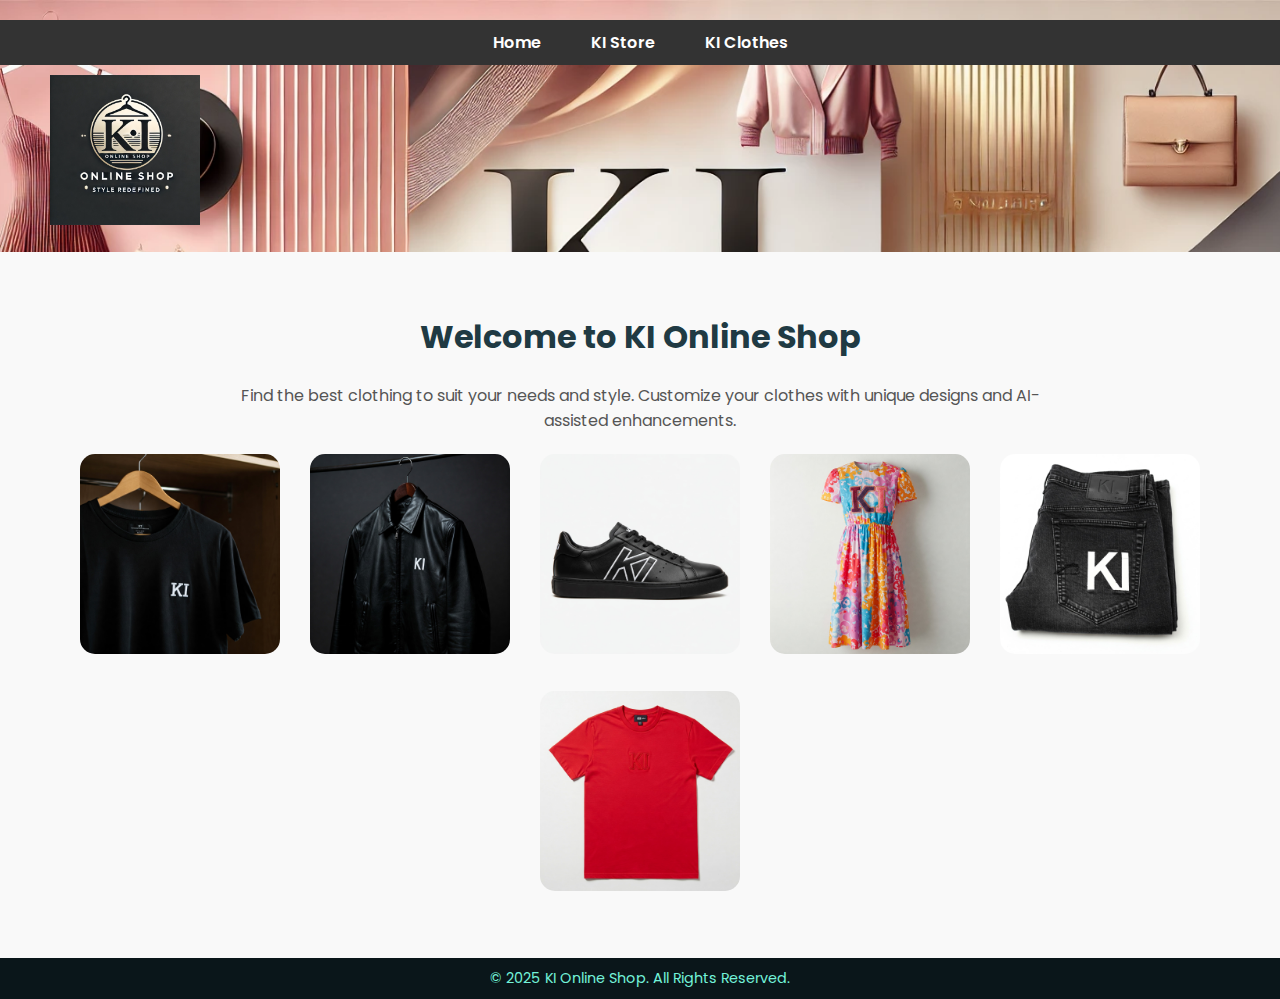
<file: index.html>
<!DOCTYPE html>
<html lang="en">
<head>
    <meta charset="UTF-8">
    <meta name="viewport" content="width=device-width, initial-scale=1.0">
    <title>KI Online Shop</title>
    <link rel="stylesheet" href="css/shop.css">
    <link rel="stylesheet" href="dest/css/lightbox.css">
</head>
<body>
    <header>
        <nav>
            <ul>
                <li class="current"><a href="index.html">Home</a></li>
                <li><a href="store.html">KI Store</a></li>
                <li><a href="cloth.html">KI Clothes</a></li>
            </ul>
        </nav>
        <img src="images/clothelogo.webp" width="150" alt="Shop logo">
    </header>
    <main>
        <h1>Welcome to KI Online Shop</h1>
        <p>Find the best clothing to suit your needs and style. Customize your clothes with unique designs and AI-assisted enhancements.</p>
        <div class="flex">
           <a href="images/KI-blackT.jpeg" data-lightbox="images" data-title="Black T-Shirt">
                <img src="images/KI-blackT.jpeg" alt="Black T-Shirt">
            </a> 
            <a href="images/KI-black-jacket.jpeg" data-lightbox="images" data-title="Black Jacket">
                <img src="images/KI-black-jacket.jpeg" alt="Black Jacket">
            </a>
            <a href="images/black-shoes.jpeg" data-lightbox="images" data-title="Black Shoes">
                <img src="images/black-shoes.jpeg" alt="Black Shoes">
            </a>
            <a href="images/colorfuldress.jpeg" data-lightbox="images" data-title="Colorful Dress">
                <img src="images/colorfuldress.jpeg" alt="Colorful Dress">
            </a>
            <a href="images/black-jeans.jpeg" data-lightbox="images" data-title="Black Jeans">
                <img src="images/black-jeans.jpeg" alt="Black Jeans">
            </a>
            <a href="images/red-tshirt.jpeg" data-lightbox="images" data-title="Red T-Shirt">
                <img src="images/red-tshirt.jpeg" alt="Red T-Shirt">
            </a>
        </div>
    </main>
    <footer>
        &copy; 2025 KI Online Shop. All Rights Reserved.
    </footer>
    <script src="dest/js/lightbox-plus-jquery.js"></script>
</body>
</html>
</file>
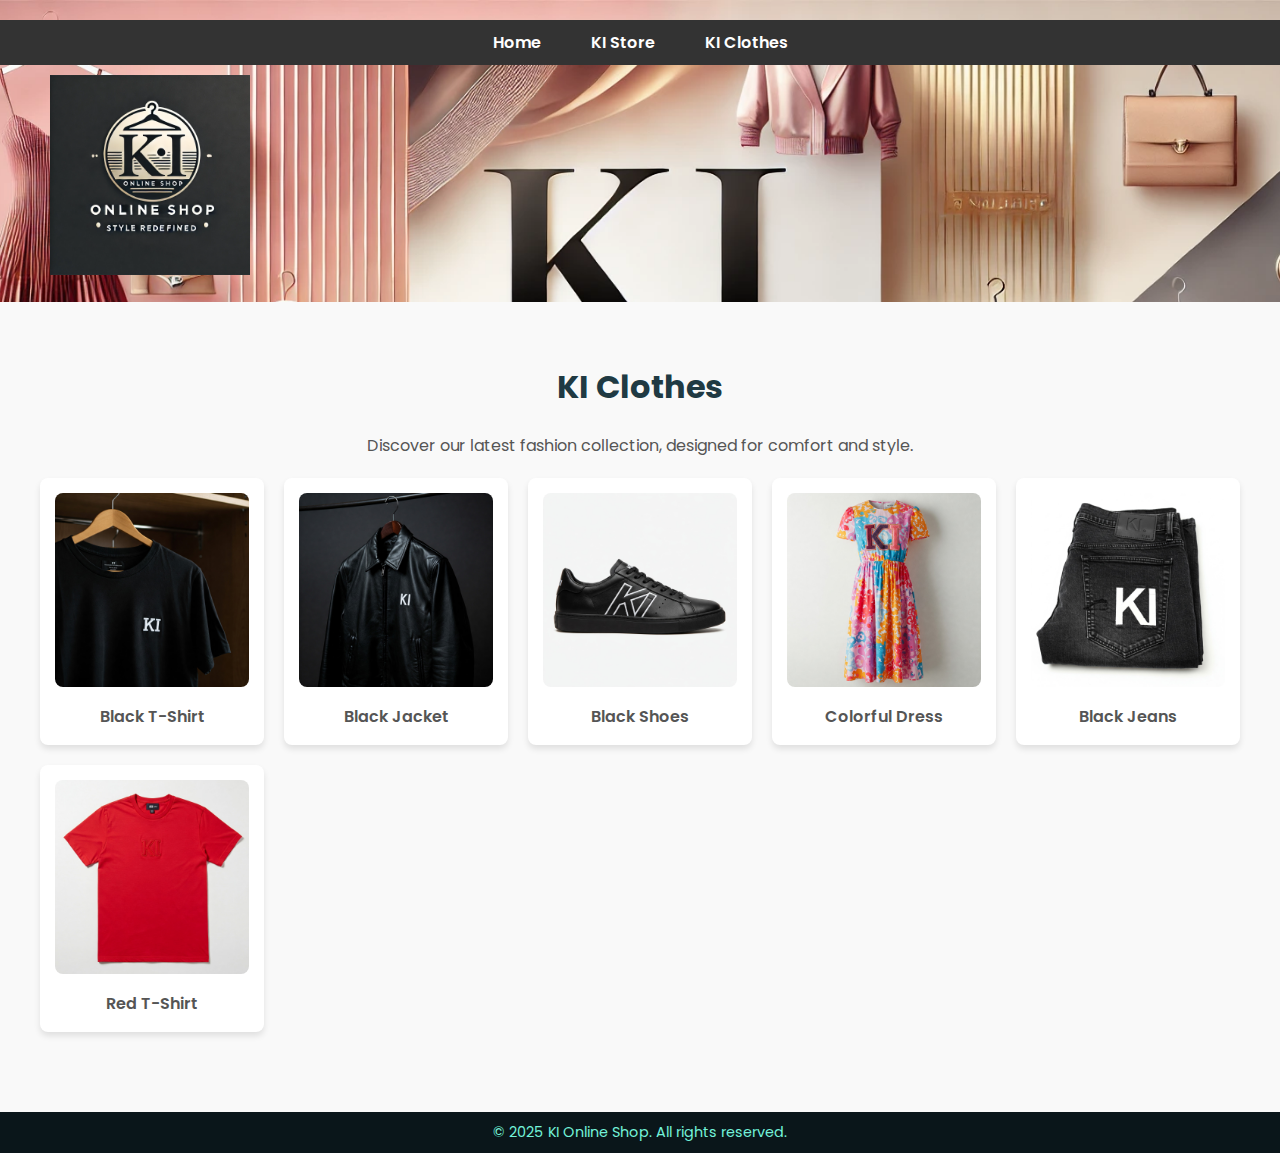
<file: cloth.html>
<!DOCTYPE html>
<html lang="en">

<head>
  <meta charset="utf-8">
  <meta name="viewport" content="width=device-width, initial-scale=1.0">
  <title>KI Online Shop - Clothes</title>
  <link rel="stylesheet" href="css/shop.css">
  <link href="https://fonts.googleapis.com/css2?family=Poppins:wght@300;400;600&display=swap" rel="stylesheet">
  <link rel="stylesheet" href="dest/css/lightbox.css">
</head>

<body>
  <header>
    <nav>
      <ul>
        <li><a href="index.html">Home</a></li>
        <li><a href="store.html">KI Store</a></li>
        <li class="current"><a href="cloth.html">KI Clothes</a></li>
      </ul>
    </nav>
    <img src="images/clothelogo.webp" width="200" alt="Shop logo">
  </header>

  <main>
    <h1>KI Clothes</h1>
    <p class="intro-text">Discover our latest fashion collection, designed for comfort and style.</p>
    
    <div class="product-grid">
      <div class="product">
        <a href="images/KI-blackT.jpeg" data-lightbox="images" data-title="Black T-Shirt">
          <img src="images/KI-blackT.jpeg" alt="Black T-Shirt">
        </a>
        <p>Black T-Shirt</p>
      </div>
      <div class="product">
        <a href="images/KI-black-jacket.jpeg" data-lightbox="images" data-title="Black Jacket">
          <img src="images/KI-black-jacket.jpeg" alt="Black Jacket">
        </a>
        <p>Black Jacket</p>
      </div>
      <div class="product">
        <a href="images/black-shoes.jpeg" data-lightbox="images" data-title="Black Shoes">
          <img src="images/black-shoes.jpeg" alt="Black Shoes">
        </a>
        <p>Black Shoes</p>
      </div>
      <div class="product">
        <a href="images/colorfuldress.jpeg" data-lightbox="images" data-title="Colorful Dress">
          <img src="images/colorfuldress.jpeg" alt="Colorful Dress">
        </a>
        <p>Colorful Dress</p>
      </div>
      <div class="product">
        <a href="images/black-jeans.jpeg" data-lightbox="images" data-title="Black Jeans">
          <img src="images/black-jeans.jpeg" alt="Black Jeans">
        </a>
        <p>Black Jeans</p>
      </div>
      <div class="product">
        <a href="images/red-tshirt.jpeg" data-lightbox="images" data-title="Red T-Shirt">
          <img src="images/red-tshirt.jpeg" alt="Red T-Shirt">
        </a>
        <p>Red T-Shirt</p>
      </div>
    </div>
  </main>

  <footer>
    © 2025 KI Online Shop. All rights reserved.
  </footer>
  <script src="dest/js/lightbox-plus-jquery.js"></script>
</body>

</html>
</file>
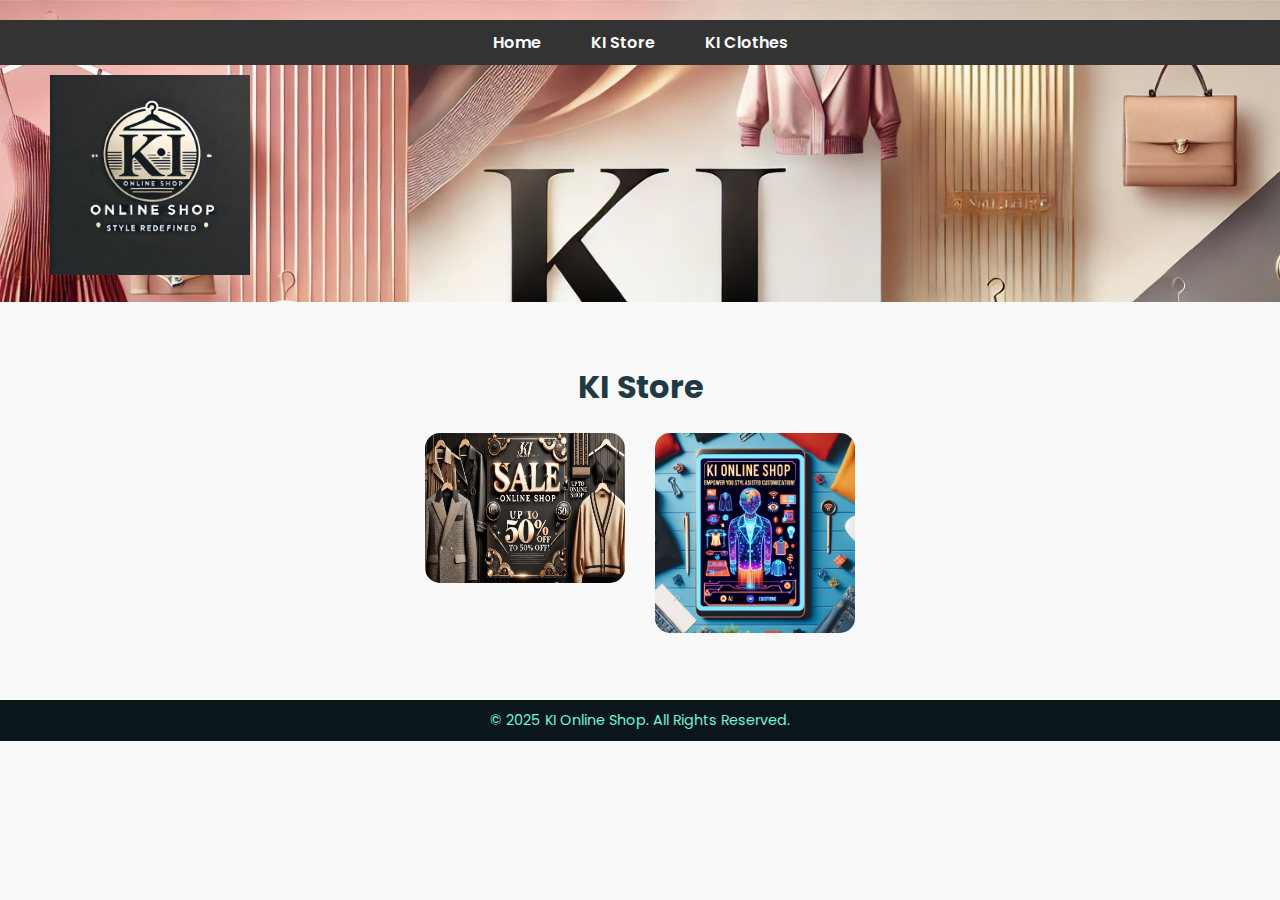
<file: store.html>
<!DOCTYPE html>
<html lang="en">

<head>
  <meta charset="utf-8">
  <meta name="viewport" content="width=device-width">
  <title>KI Onlin Shop</title>
  <link rel="stylesheet" href="css/shop.css">
  <link rel="stylesheet" href="dest/css/lightbox.css">
</head>

<body>
  <header>
    <nav>
      <ul>
        <li><a href="index.html">Home</a></li>
        <li class="current"><a href="store.html">KI Store</a></li>
        <li><a href="cloth.html">KI Clothes</a></li>
      </ul>
    </nav>
    <img src="images/clothelogo.webp" width="200" alt="Shop logo.">
    
  </header>
  <main>
    <h1>KI Store</h1>
    <div class="flex">
      <a href="images/offsales.webp" data-lightbox="images" data-title="offsales">
        <img src="images/offsales.webp" alt="offsales" width="75%" height="150px">
      </a>
      <a href="images/shopAI.png" data-lightbox="images" data-title="customize with AI">
        <img src="images/shopAI.png" alt="customize with AI" width="100px">
      </a>
    </div>
  </main>
  <footer>
    &copy; 2025 KI Online Shop. All Rights Reserved.
  </footer>
  <script src="dest/js/lightbox-plus-jquery.js"></script>
</body>

</html>
</file>
<file: css/shop.css>
/* Modernized Shop CSS */

/* Importing Google Fonts */
@import url('https://fonts.googleapis.com/css2?family=Poppins:wght@300;400;600&display=swap');

body {
    
    font-family: 'Poppins', sans-serif;
    font-size: 100%;
    color: #333;
    background-color: #f9f9f9;
    margin: 0;
    padding: 0;
}

/* Header & Navigation */
header {
    background-image: url(../images/clothebanner.webp);
    background-repeat: no-repeat;
    background-position: center;
    background-attachment: fixed;
    background-size: cover;
    /* background: linear-gradient(to right, #0f2027, #203a43, #2c5364); */
    color: white;
    padding: 20px 0;
    
}
header img{
    padding-top: 10px;
    padding-left: 50px;
    animation-name: rotate;
    animation-duration: 2s;
    animation-iteration-count: 1;
    animation-direction:normal ;
}

nav {
    display: flex;
    justify-content: center;
    background: rgba(0, 0, 0, 0.8);
    background-color: #333;
    padding: 10px 0;
    position: sticky;
    top: 0;
    width: 100%;
    z-index: 1000;
}

nav ul {
    list-style: none;
    display: flex;
    justify-content: center;
    padding: 0;
    margin: 0;
    display: flex;
    gap: 20px;
}

nav ul li {
    display: inline;
}

nav a {
    color: white;
    text-decoration: none;
    font-weight: 600;
    padding: 10px 15px;
    transition: all 0.3s;
}

nav a:hover {
    background: #17a2b8;
    border-radius: 5px;
}

/* Main Section */
main {
    text-align: center;
    padding: 40px 20px;
}

h1 {
    font-size: 2rem;
    color: #203a43;
}

p {
    line-height: 1.6;
    color: #555;
    max-width: 800px;
    margin: 0 auto;
}

/* Product Grid */
.flex {
    display: flex;
    flex-wrap: wrap;
    justify-content: center;
    gap: 30px;
    margin-top: 20px;
}

.flex img {
    width: 200px;
    border-radius: 15px;
    transition: transform 0.3s ease-in-out, box-shadow 0.3s ease-in-out;
}

.flex img:hover {
    transform: scale(1.1);
    box-shadow: 0 10px 20px rgba(0, 0, 0, 0.2);
}

/* Footer */
footer {
    background: #0A161A;
    color: #73F2D9;
    text-align: center;
    padding: 10px 0;
    font-size: 0.9rem;
    margin-top: 20px;
}

nav ul li a {
    color: white;
    text-decoration: none;
    font-weight: 600;
    padding: 10px 15px;
    transition: 0.3s;
}

nav ul li a:hover {
    background-color: #555;
    border-radius: 5px;
}

/* Product Grid */
.product-grid {
    display: grid;
    grid-template-columns: repeat(auto-fit, minmax(200px, 1fr));
    gap: 20px;
    justify-content: center;
    padding: 20px;
}

.product {
    background: white;
    padding: 15px;
    border-radius: 8px;
    text-align: center;
    box-shadow: 0px 4px 6px rgba(0, 0, 0, 0.1);
    transition: transform 0.3s;
}

.product img {
    width: 100%;
    border-radius: 8px;
}

.product p {
    margin-top: 10px;
    font-weight: 600;
}

.product:hover {
    transform: scale(1.05);
}

/* Footer */

@keyframes rotate{
    10%{transform: translateX(100px);}
    70%{transform: rotate(360deg);}
}
</file>
